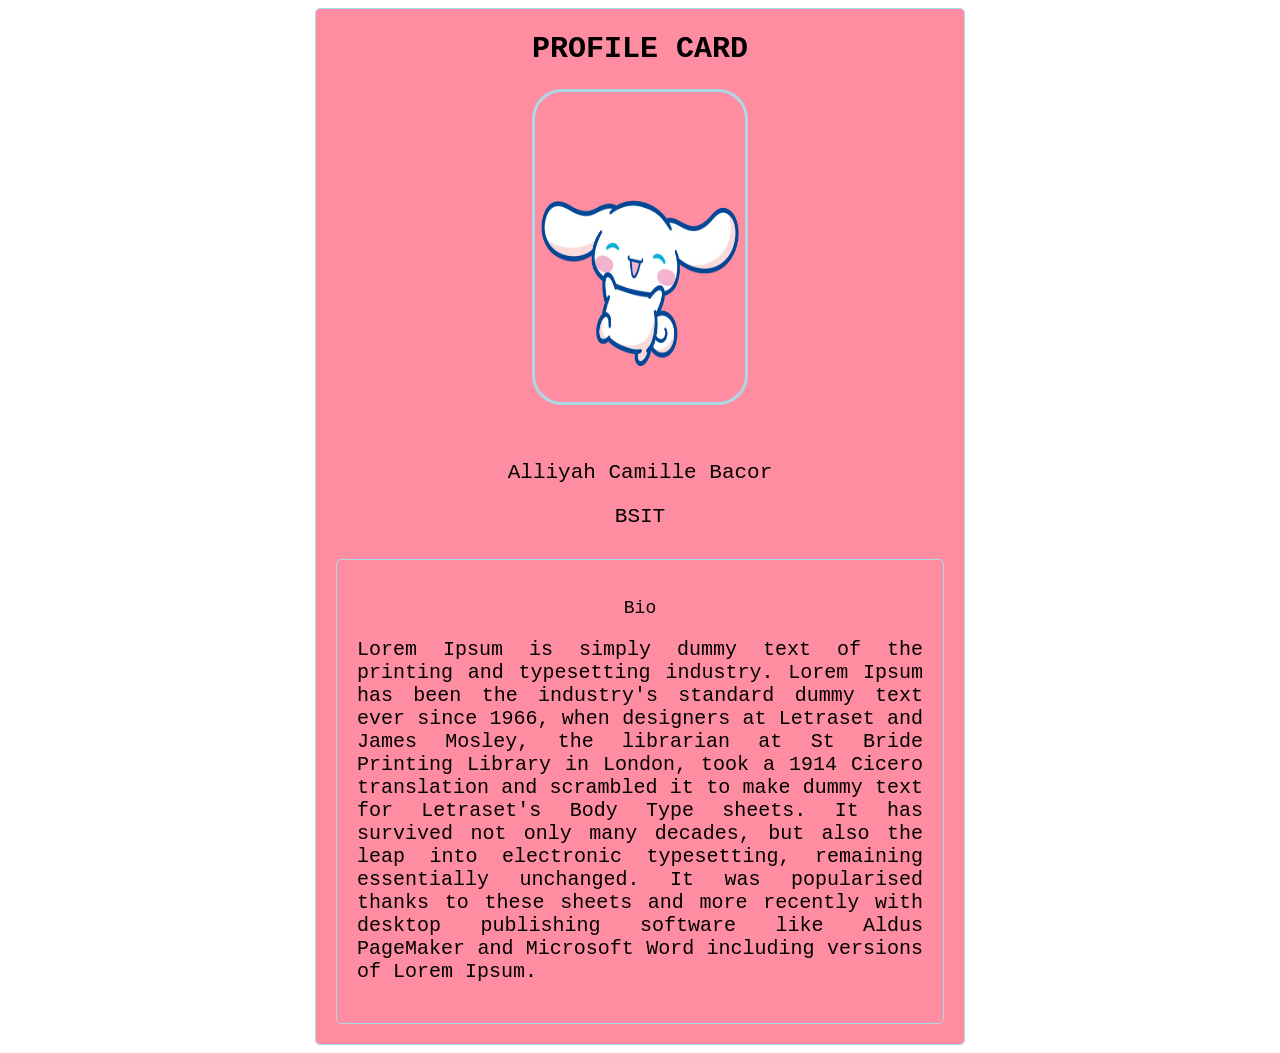
<file: Activities/2/index.html>
<!DOCTYPE html>
<html lang="en">
<head>
    <meta charset="UTF-8">
    <meta name="viewport" content="width=device-width, initial-scale=1.0">
    <title>Document</title>
    <link rel="stylesheet" href="assets/style.css">
</head>
<body>
    <header></header>
    <main>
        <div class="container">
            <h3 class="text-center title">Profile Card</h3>

            <div class ="text-center">
                <img src ="assets/cinnamoroll.webp" alt="assets/cinnamoroll.webp" class="img">
            </div>

            <div class="box">
                <p>Alliyah Camille Bacor</p>
                <p>BSIT</p>
            </div>

            <div class="container">
                <p>Bio</p>
                <p class="bio">
                    Lorem Ipsum is simply dummy text of the printing and typesetting industry. Lorem Ipsum has been the
                    industry's standard dummy text ever since 1966, when designers at Letraset and James Mosley, the
                    librarian at St Bride Printing Library in London, took a 1914 Cicero translation and scrambled it to
                    make dummy text for Letraset's Body Type sheets. It has survived not only many decades, but also the
                    leap into electronic typesetting, remaining essentially unchanged. It was popularised thanks to
                    these sheets and more recently with desktop publishing software like Aldus PageMaker and Microsoft
                    Word including versions of Lorem Ipsum.
                </p>
            </div>
        </div>
    </main>
</body>
</html>
</file>
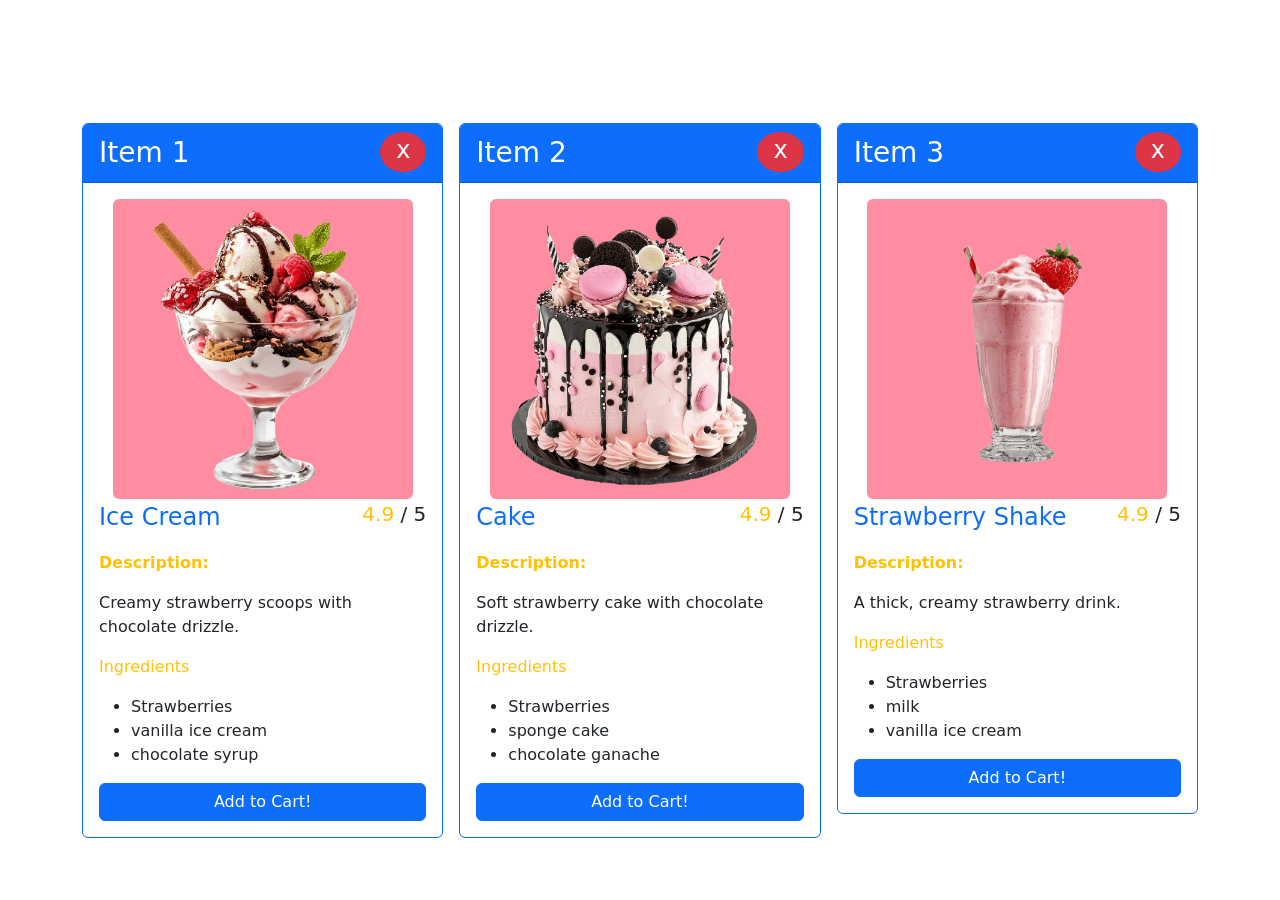
<file: Activities/3/index.html>
<!DOCTYPE html>
<html lang="en">
<head>
    <meta charset="UTF-8">
    <meta name="viewport" content="width=device-width, initial-scale=1.0">
    <title>Exercise 3</title>
    <link rel="stylesheet" href="assets/style.css">
    <link rel="stylesheet" href="https://cdnjs.cloudflare.com/ajax/libs/bootstrap/5.3.8/css/bootstrap.min.css">
</head>
<body>
    <main class="container py-5">
        <div class="row g-3">
            <div class="col-lg-4 col-sm-12">
                <div class="card border-primary">  
                    <div class="card-header fs-3 bg-primary text-white"> 
                        Item 1
                        <span class="fs-4 float-end rounded-circle bg-danger px-3 pb-1">x</span>
                    </div>
                    <div class="card-body">
                      <div>
                        <img src="assets/icecream.png" alt="Burger" 
                       class="img-fluid 
                       menu-item mx-auto d-block 
                       menu-item-bg rounded">
                      </div> 
                       <div class="details">
                        <p class="fs-4">
                            <span class="text-primary">Ice Cream</span>
                            <span class="fs-5 float-end text-warning">4.9
                            <span class="text-dark">/ 5</span>
                        </span>
                        </p>
                       </div>
                       <div class="description">
                        <p class="fs-6">
                        <span class="text-warning fw-bold">Description:</span>
                            <br>
                            <span class="mt-3 d-block">
                                Creamy strawberry scoops with chocolate drizzle.
                            </span>
                        </p>
                        <p class="text-warning">
                            Ingredients
                            <br>
                            <ul>
                                <li>Strawberries</li>
                                <li>vanilla ice cream</li>
                                <li>chocolate syrup</li>
                            </ul>
                        </p>
                       </div>
                       <div class="btn-container">
                        <button class="btn btn-primary w-100">Add to Cart!</button>
                       </div>
                    </div>

                </div>
            </div>
            <div class="col-lg-4 col-sm-12">
                <div class="card border-primary">  
                    <div class="card-header fs-3 bg-primary text-white"> 
                        Item 2
                        <span class="fs-4 float-end rounded-circle bg-danger px-3 pb-1">x</span>
                    </div>
                    <div class="card-body">
                      <div>
                        <img src="assets/cake.png" alt="Drink" 
                       class="img-fluid 
                       menu-item mx-auto d-block 
                       menu-item-bg rounded">
                      </div> 
                       <div class="details">
                        <p class="fs-4">
                            <span class="text-primary">Cake</span>
                            <span class="fs-5 float-end text-warning">4.9
                            <span class="text-dark">/ 5</span>
                        </span>
                        </p>
                       </div>
                       <div class="description">
                        <p class="fs-6">
                        <span class="text-warning fw-bold">Description:</span>
                            <br>
                            <span class="mt-3 d-block">
                                Soft strawberry cake with chocolate drizzle.
                            </span>
                        </p>
                        <p class="text-warning">
                            Ingredients
                            <br>
                            <ul>
                                <li>Strawberries</li>
                                <li>sponge cake</li>
                                <li>chocolate ganache</li>
                            </ul>
                        </p>
                       </div>
                       <div class="btn-container">
                        <button class="btn btn-primary w-100">Add to Cart!</button>
                       </div>
                    </div>

                </div>
            </div>
            <div class="col-lg-4 col-sm-12">
                <div class="card border-primary">  
                    <div class="card-header fs-3 bg-primary text-white"> 
                        Item 3
                        <span class="fs-4 float-end rounded-circle bg-danger px-3 pb-1">x</span>
                    </div>
                    <div class="card-body">
                      <div>
                        <img src="assets/strawberryshake.png" alt="Fries" 
                       class="img-fluid 
                       menu-item mx-auto d-block 
                       menu-item-bg rounded">
                      </div> 
                       <div class="details">
                        <p class="fs-4">
                            <span class="text-primary">Strawberry Shake</span>
                            <span class="fs-5 float-end text-warning">4.9
                            <span class="text-dark">/ 5</span>
                        </span>
                        </p>
                       </div>
                       <div class="description">
                        <p class="fs-6">
                        <span class="text-warning fw-bold">Description:</span>
                            <br>
                            <span class="mt-3 d-block">
                                A thick, creamy strawberry drink.
                            </span>
                        </p>
                        <p class="text-warning">
                            Ingredients
                            <br>
                            <ul>
                                <li>Strawberries</li>
                                <li>milk</li>
                                <li>vanilla ice cream</li>
                            </ul>
                        </p>
                       </div>
                       <div class="btn-container">
                        <button class="btn btn-primary w-100">Add to Cart!</button> 
                       </div>
                    </div>

                </div>
            </div>
       
        </div>
    </main>
    <script src="https://cdnjs.cloudflare.com/ajax/libs/bootstrap/5.3.8/js/bootstrap.bundle.min.js">
    </script>
</body>
</html>
</file>
<file: Activities/2/assets/style.css>
/* css */

body{
    color: #000;
    font-family: 'Courier New', Courier, monospace;
    font-size: 18px;

}

.container{
    margin: auto;
    max-width: 100%;
    width: 650px;
    background-color: #FF8DA1 ;
    border: 1px solid #ADD8E6;
    padding: 20px;
    text-align: center;
    border-radius: 5px;
    box-sizing: border-box;
}

.title{
    text-transform: uppercase;
    font-size: 30px;
    margin: 3px;
    
}

.text-center{
    text-align: center!important;
}

.text-uppercase{
    text-transform: uppercase;
}

.bio{
    text-align: justify;
    font-size: 20px;
    
}

.box{
    padding: 10px;
    background-color: 1px solid black;
    border-radius: 15px;
    width: 50%;
    margin: auto;
    font-size: 21px;
}

.text-justify{
    text-align: justify;
}

.img{
    margin: 20px 0px 20px 0px;
    height:300px;
    width: 200px;
    border-radius: 30px;
    border: 3px solid #ADD8E6;
    padding:5px
}
</file>
<file: Activities/3/assets/style.css>
body{
    color: #322525;
    font-family: 'Courier New', Courier, monospace;
    font-size: 18px;

}

.container{
    margin: auto;
    width: 80%;
    margin-top: 75px;
    padding: 20px;
    border-radius: 10px;
}

.menu-item{
    height: 300px!important;
}

.menu-item-bg{
    background-color: rgb(255,141,161)
}

.text-justify{
    text-align: justify!important;
}
</file>
